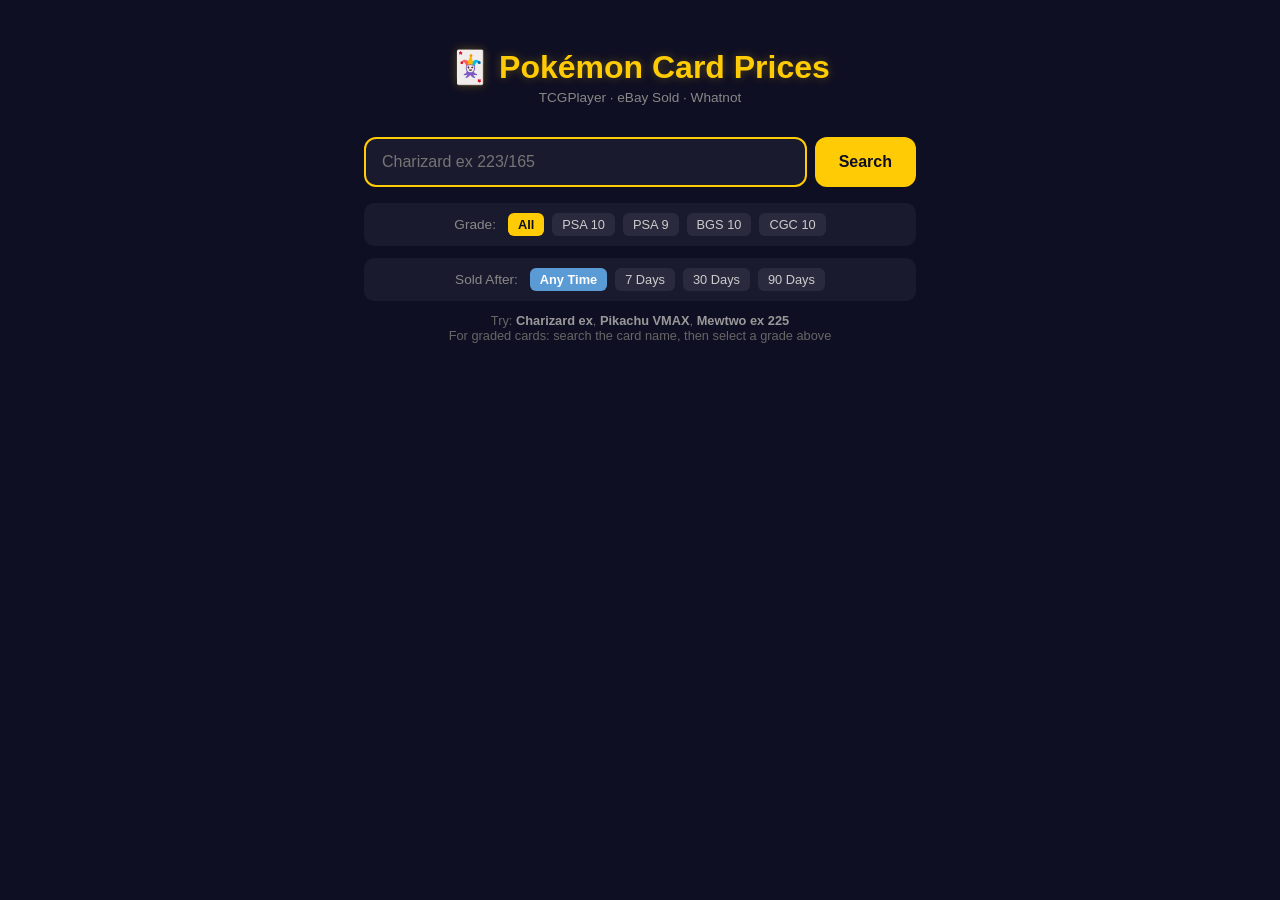
<file: templates/index.html>
<!DOCTYPE html>
<html lang="en">
<head>
    <meta charset="UTF-8">
    <meta name="viewport" content="width=device-width, initial-scale=1.0">
    <title>Pokémon Card Price Checker</title>
    <link rel="stylesheet" href="/static/style.css">
</head>
<body>
    <div class="container">
        <header>
            <h1>🃏 Pokémon Card Prices</h1>
            <p class="subtitle">TCGPlayer · eBay Sold · Whatnot</p>
        </header>

        <form action="/search" method="get" class="search-form" id="searchform">
            <input
                type="text"
                name="q"
                placeholder="Charizard ex 223/165"
                autocomplete="off"
                autofocus
                required
            >
            <button type="submit">Search</button>
        </form>

        <div class="grade-filter">
            <span class="grade-label">Grade:</span>
            <label><input type="radio" name="grade" value="" form="searchform" checked> All</label>
            <label><input type="radio" name="grade" value="PSA 10" form="searchform"> PSA 10</label>
            <label><input type="radio" name="grade" value="PSA 9" form="searchform"> PSA 9</label>
            <label><input type="radio" name="grade" value="BGS 10" form="searchform"> BGS 10</label>
            <label><input type="radio" name="grade" value="CGC 10" form="searchform"> CGC 10</label>
        </div>

        <div class="date-filter">
            <span class="date-label">Sold After:</span>
            <label><input type="radio" name="sold_after" value="" form="searchform" checked> Any Time</label>
            <label><input type="radio" name="sold_after" value="7d" form="searchform"> 7 Days</label>
            <label><input type="radio" name="sold_after" value="30d" form="searchform"> 30 Days</label>
            <label><input type="radio" name="sold_after" value="90d" form="searchform"> 90 Days</label>
        </div>

        <div class="hint">
            <p>Try: <strong>Charizard ex</strong>, <strong>Pikachu VMAX</strong>, <strong>Mewtwo ex 225</strong></p>
            <p>For graded cards: search the card name, then select a grade above</p>
        </div>
    </div>
</body>
</html>
</file>
<file: static/style.css>
/* Mobile-first Pokémon Card Price Checker */
* { margin: 0; padding: 0; box-sizing: border-box; }

body {
    font-family: -apple-system, BlinkMacSystemFont, 'Segoe UI', Roboto, sans-serif;
    background: #0f0f23;
    color: #e0e0e0;
    min-height: 100vh;
}

.container {
    max-width: 600px;
    margin: 0 auto;
    padding: 16px;
}

/* Header */
header {
    text-align: center;
    padding: 24px 0 16px;
}

header h1 {
    font-size: 1.6rem;
    color: #ffcb05;
    text-shadow: 0 0 10px rgba(255, 203, 5, 0.3);
}

.subtitle {
    color: #888;
    font-size: 0.85rem;
    margin-top: 4px;
}

.back {
    display: inline-block;
    color: #ffcb05;
    text-decoration: none;
    font-size: 0.9rem;
    margin-bottom: 8px;
}

.grade-badge {
    display: inline-block;
    background: #ffcb05;
    color: #0f0f23;
    font-size: 0.7rem;
    font-weight: 700;
    padding: 2px 8px;
    border-radius: 4px;
    vertical-align: middle;
    margin-left: 6px;
}

/* Search Form */
.search-form {
    display: flex;
    gap: 8px;
    margin: 16px 0;
}

.search-form input {
    flex: 1;
    padding: 14px 16px;
    border: 2px solid #333;
    border-radius: 12px;
    background: #1a1a2e;
    color: #fff;
    font-size: 1rem;
    outline: none;
    transition: border-color 0.2s;
}

.search-form input:focus {
    border-color: #ffcb05;
}

.search-form button {
    padding: 14px 24px;
    background: #ffcb05;
    color: #0f0f23;
    border: none;
    border-radius: 12px;
    font-size: 1rem;
    font-weight: 700;
    cursor: pointer;
    white-space: nowrap;
}

.search-form button:active {
    transform: scale(0.95);
}

.hint {
    text-align: center;
    color: #666;
    font-size: 0.8rem;
    margin-top: 8px;
}

.hint strong { color: #999; }

/* Grade Filter */
.grade-filter {
    display: flex;
    flex-wrap: wrap;
    gap: 8px;
    align-items: center;
    justify-content: center;
    margin: 12px 0;
    padding: 10px;
    background: #1a1a2e;
    border-radius: 10px;
}

.grade-label {
    font-size: 0.85rem;
    color: #888;
    margin-right: 4px;
}

.grade-filter label {
    font-size: 0.8rem;
    color: #ccc;
    cursor: pointer;
    padding: 4px 10px;
    border-radius: 6px;
    background: #2a2a3e;
    transition: all 0.2s;
}

.grade-filter label:has(input:checked) {
    background: #ffcb05;
    color: #0f0f23;
    font-weight: 600;
}

.grade-filter input[type="radio"] {
    display: none;
}

/* Source Sections */
.source-section {
    margin: 20px 0;
    background: #1a1a2e;
    border-radius: 12px;
    overflow: hidden;
}

.source-header {
    padding: 12px 16px;
    font-size: 1rem;
    font-weight: 600;
    border-bottom: 1px solid #2a2a3e;
}

.source-header.tcg { background: #1a2744; color: #5b9bd5; }
.source-header.ebay { background: #2a1a1a; color: #e53238; }
.source-header.whatnot { background: #1a2a1a; color: #2ecc71; }
.source-header.fanatics { background: #2a1a2a; color: #a855f7; }
.source-header.tiktok { background: #1a1a2a; color: #ff0050; }
.source-header.instagram { background: #2a1a1a; color: #e1306c; }

.fanatics-subsection {
    border-bottom: 1px solid #2a2a3e;
}

.fanatics-subsection:last-child {
    border-bottom: none;
}

.sub-header {
    font-size: 0.8rem;
    color: #a855f7;
    padding: 8px 16px 4px;
    text-transform: uppercase;
    letter-spacing: 0.5px;
}

/* TCGPlayer Card Results */
.card-result {
    padding: 12px 16px;
    border-bottom: 1px solid #2a2a3e;
}

.card-info strong {
    font-size: 0.95rem;
    color: #fff;
}

.card-info .set {
    display: block;
    font-size: 0.8rem;
    color: #888;
    margin-top: 2px;
}

.price-grid {
    display: flex;
    gap: 12px;
    margin-top: 8px;
    flex-wrap: wrap;
}

.price-item {
    display: flex;
    flex-direction: column;
    align-items: center;
    min-width: 60px;
}

.price-item .label {
    font-size: 0.7rem;
    color: #888;
    text-transform: uppercase;
}

.price-item .value {
    font-size: 1.1rem;
    font-weight: 700;
    color: #fff;
}

.price-item.market .value { color: #ffcb05; }
.price-item.low .value { color: #2ecc71; }
.price-item.high .value { color: #e74c3c; }

/* Summary Bar */
.summary-bar {
    display: flex;
    justify-content: space-around;
    padding: 10px 16px;
    background: #222238;
    font-size: 0.85rem;
    color: #ccc;
    flex-wrap: wrap;
    gap: 8px;
}

.summary-bar strong { color: #ffcb05; }

/* Listings */
.listing {
    display: flex;
    justify-content: space-between;
    align-items: flex-start;
    padding: 10px 16px;
    border-bottom: 1px solid #2a2a3e;
    gap: 12px;
}

.listing:last-child { border-bottom: none; }

.listing-info {
    flex: 1;
    min-width: 0;
}

.listing-info .title {
    font-size: 0.85rem;
    color: #ccc;
    display: block;
    overflow: hidden;
    text-overflow: ellipsis;
    white-space: nowrap;
}

.listing-info .condition {
    display: inline-block;
    font-size: 0.7rem;
    background: #2a2a3e;
    color: #aaa;
    padding: 2px 6px;
    border-radius: 4px;
    margin-top: 4px;
}

.live-badge {
    display: inline-block;
    font-size: 0.65rem;
    background: #e74c3c;
    color: #fff;
    padding: 2px 6px;
    border-radius: 4px;
    margin-top: 4px;
    font-weight: 700;
    animation: pulse 1.5s infinite;
}

@keyframes pulse {
    0%, 100% { opacity: 1; }
    50% { opacity: 0.6; }
}

.listing-price {
    text-align: right;
    white-space: nowrap;
}

.listing-price strong {
    font-size: 1rem;
    color: #ffcb05;
}

.shipping, .seller {
    display: block;
    font-size: 0.7rem;
    color: #888;
}

/* Date Filter */
.date-filter {
    display: flex;
    flex-wrap: wrap;
    gap: 8px;
    align-items: center;
    justify-content: center;
    margin: 8px 0 12px;
    padding: 10px;
    background: #1a1a2e;
    border-radius: 10px;
}

.date-label {
    font-size: 0.85rem;
    color: #888;
    margin-right: 4px;
}

.date-filter label {
    font-size: 0.8rem;
    color: #ccc;
    cursor: pointer;
    padding: 4px 10px;
    border-radius: 6px;
    background: #2a2a3e;
    transition: all 0.2s;
}

.date-filter label:has(input:checked) {
    background: #5b9bd5;
    color: #fff;
    font-weight: 600;
}

.date-filter input[type="radio"] {
    display: none;
}

/* Date Info in Listings */
.date-info {
    display: flex;
    align-items: center;
    gap: 8px;
    margin-top: 4px;
    font-size: 0.72rem;
}

.sold-date {
    color: #888;
}

.listing-duration {
    color: #666;
}

/* Freshness Dots */
.freshness-dot {
    display: inline-block;
    width: 8px;
    height: 8px;
    border-radius: 50%;
    flex-shrink: 0;
}

.freshness-dot.green {
    background: #2ecc71;
    box-shadow: 0 0 4px rgba(46, 204, 113, 0.5);
}

.freshness-dot.yellow {
    background: #f39c12;
    box-shadow: 0 0 4px rgba(243, 156, 18, 0.5);
}

.freshness-dot.red {
    background: #e74c3c;
    box-shadow: 0 0 4px rgba(231, 76, 60, 0.5);
}

/* Date Range Badge */
.date-range-badge {
    display: inline-block;
    font-size: 0.7rem;
    background: #2a2a3e;
    color: #5b9bd5;
    padding: 2px 8px;
    border-radius: 4px;
}

/* Best Offer Badge */
.best-offer {
    background: #2a2a1a;
    color: #f39c12;
}

/* Error & Empty States */
.error {
    padding: 12px 16px;
    color: #e74c3c;
    font-size: 0.85rem;
    background: rgba(231, 76, 60, 0.1);
}

.empty {
    padding: 16px;
    text-align: center;
    color: #666;
    font-size: 0.85rem;
}

/* Responsive */
@media (min-width: 480px) {
    .container { padding: 24px; }
    header h1 { font-size: 2rem; }
}
</file>
